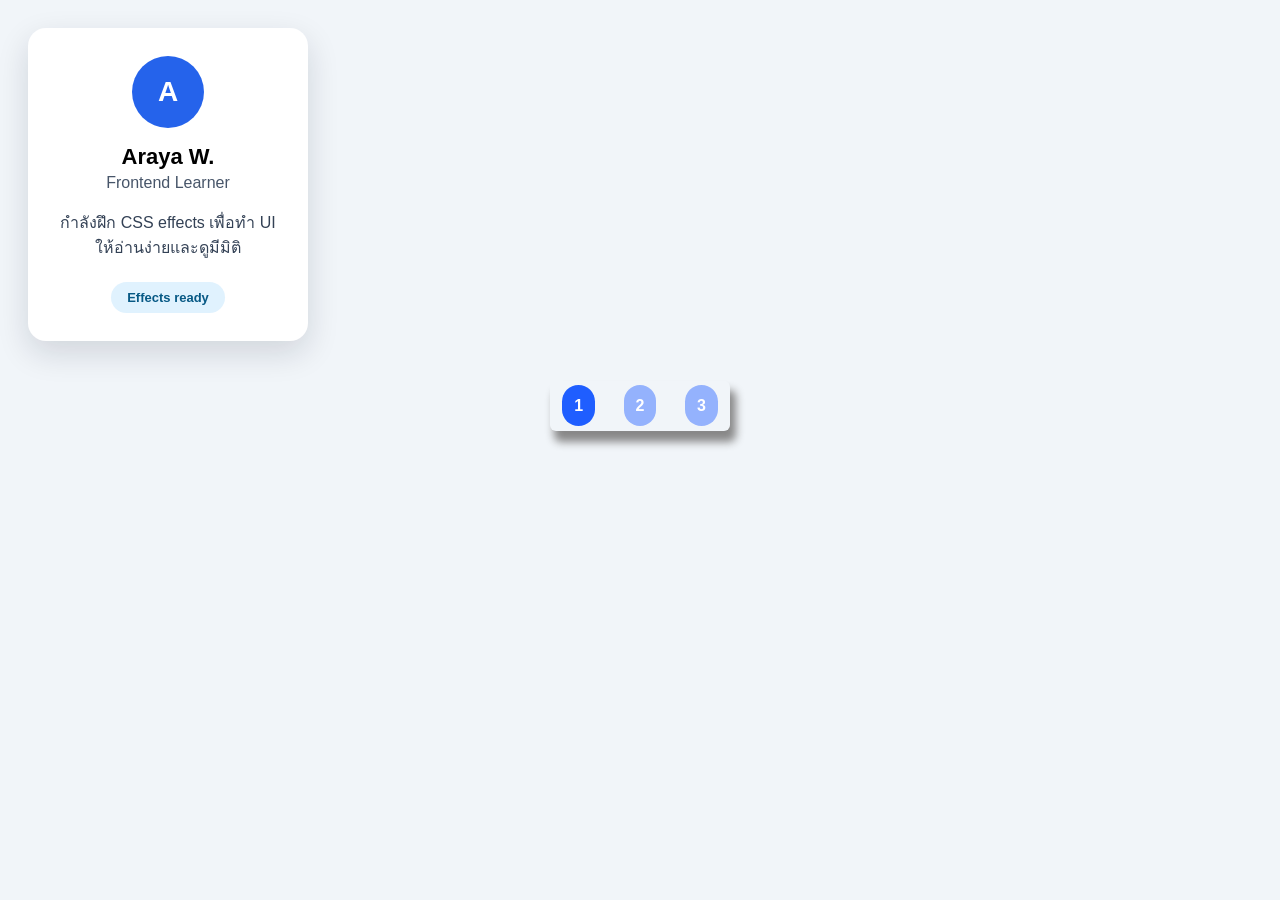
<file: index.html>
<!doctype html>
<html lang="en">
  <head>
    <meta charset="UTF-8" />
    <meta name="viewport" content="width=device-width, initial-scale=1.0" />
    <title>Effects & Visuals</title>
    <link rel="stylesheet" href="./workshop1.css" />
  </head>
  <body>
    <article class="profile-card">
      <div class="avatar">A</div>
      <h2 class="name">Araya W.</h2>
      <p class="role">Frontend Learner</p>
      <p class="bio">กำลังฝึก CSS effects เพื่อทำ UI ให้อ่านง่ายและดูมีมิติ</p>
      <span class="badge">Effects ready</span>
    </article>
    <div class="page-container">
      <div class="pagination">
        <a class="page active" href="./index.html">1</a>
        <a class="page" href="./workshop2.html">2</a>
        <a class="page" href="./workshop3.html">3</a>
      </div>
    </div>
  </body>
</html>
</file>
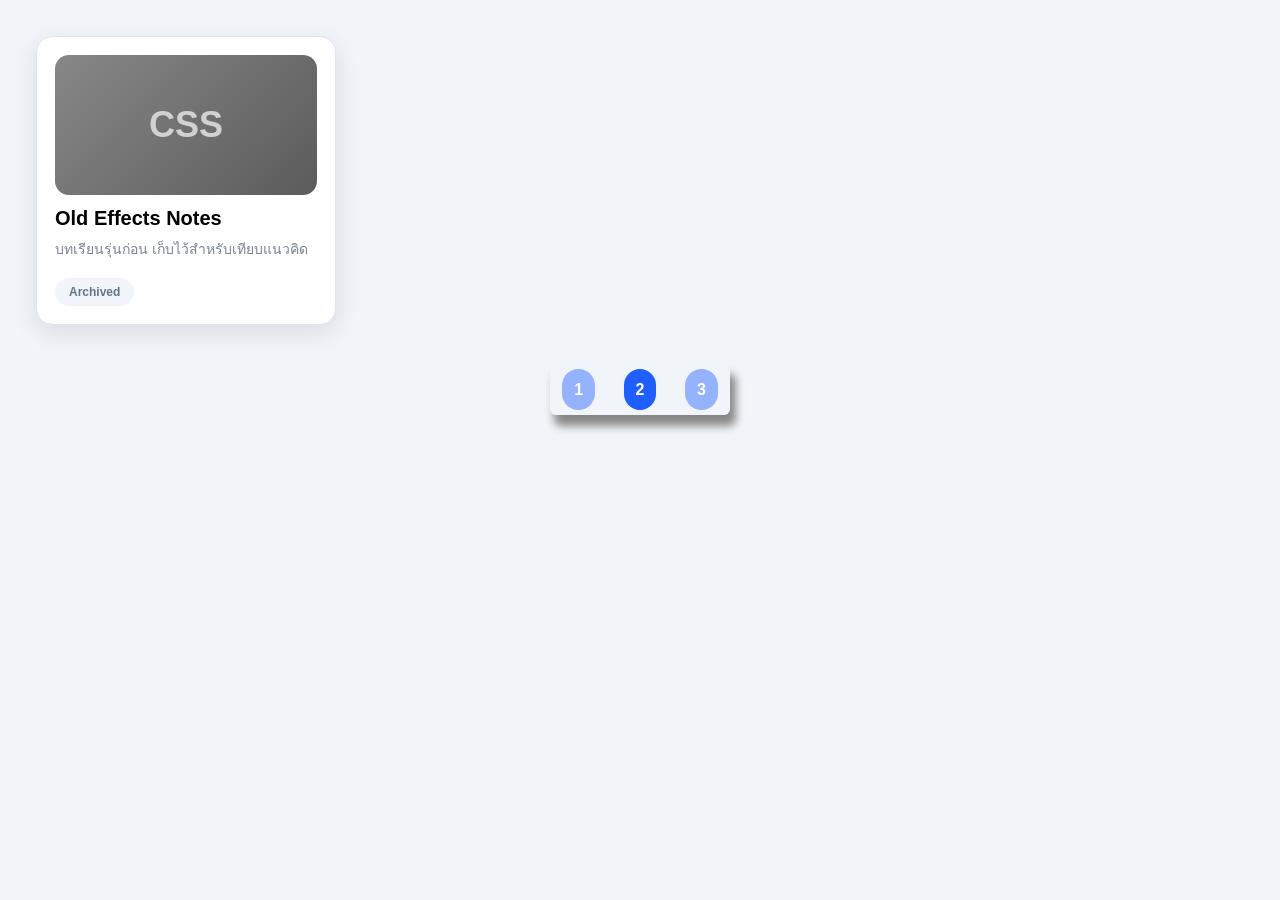
<file: workshop2.html>
<!doctype html>
<html lang="en">
  <head>
    <meta charset="UTF-8" />
    <meta name="viewport" content="width=device-width, initial-scale=1.0" />
    <title>Tile — filter</title>
    <link rel="stylesheet" href="./workshop2.css" />
  </head>
  <body>
    <article class="lesson-tile">
      <div class="cover">CSS</div>
      <h2>Old Effects Notes</h2>
      <p>บทเรียนรุ่นก่อน เก็บไว้สำหรับเทียบแนวคิด</p>
      <span class="status">Archived</span>
    </article>
    <div class="page-container">
      <div class="pagination">
        <a class="page" href="./index.html">1</a>
        <a class="page active" href="./workshop2.html">2</a>
        <a class="page" href="./workshop3.html">3</a>
      </div>
    </div>
  </body>
</html>
</file>
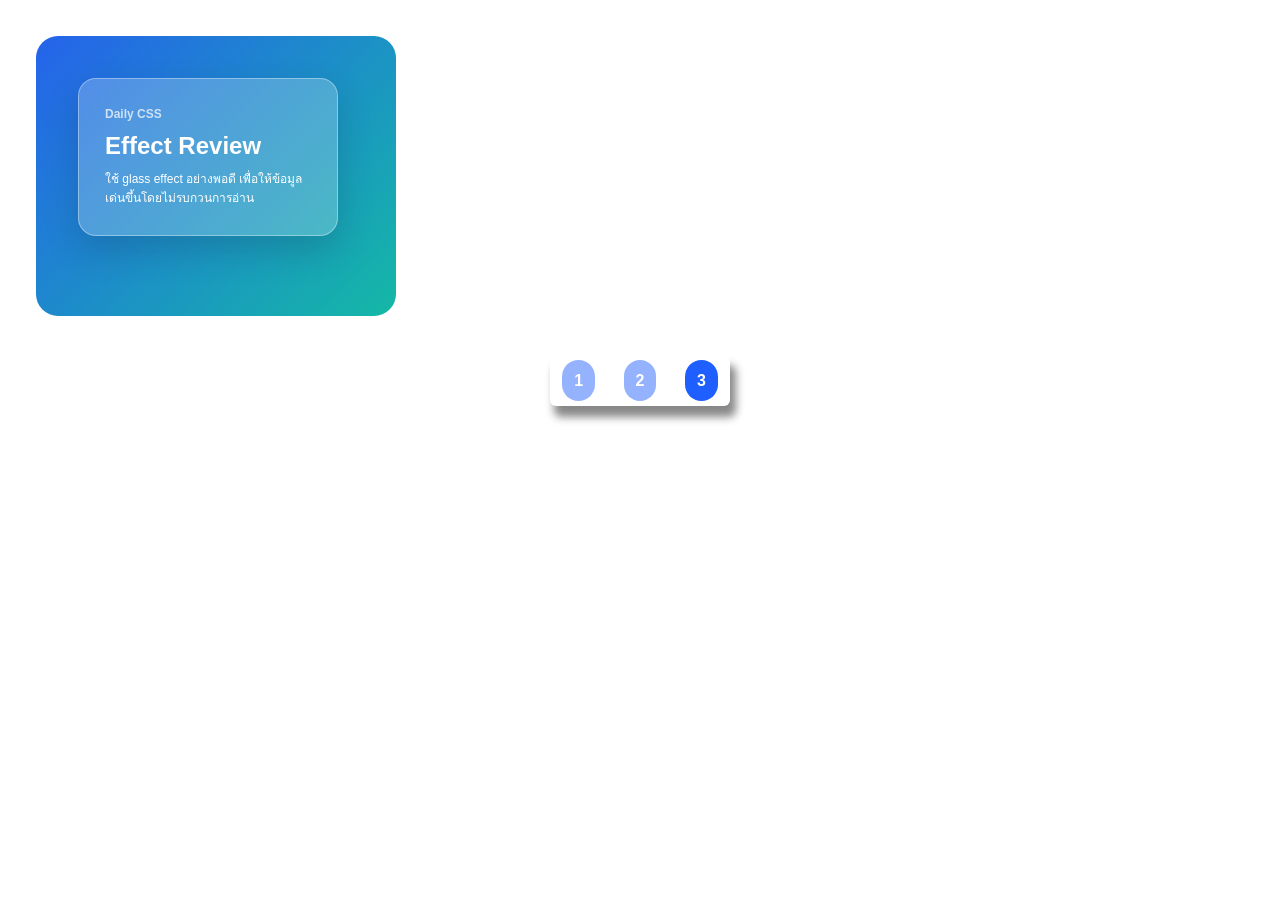
<file: workshop3.html>
<!doctype html>
<html lang="en">
  <head>
    <meta charset="UTF-8" />
    <meta name="viewport" content="width=device-width, initial-scale=1.0" />
    <title>Glass Notice Panel</title>
    <link rel="stylesheet" href="./workshop3.css" />
  </head>
  <body>
    <section class="scene">
      <article class="glass-panel">
        <p class="eyebrow">Daily CSS</p>
        <h2>Effect Review</h2>
        <p>
          ใช้ glass effect อย่างพอดี เพื่อให้ข้อมูลเด่นขึ้นโดยไม่รบกวนการอ่าน
        </p>
      </article>
    </section>
    <div class="page-container">
      <div class="pagination">
        <a class="page" href="./index.html">1</a>
        <a class="page" href="./workshop2.html">2</a>
        <a class="page active" href="./workshop3.html">3</a>
      </div>
    </div>
  </body>
</html>
</file>
<file: workshop1.css>
* {
  box-sizing: border-box;
  margin: 0;
  padding: 0;
  font-family: Arial, Helvetica, sans-serif;
}

body {
  background-color: #f1f5f9;
  padding: 28px;
}

.profile-card {
  text-align: center;
  width: 280px;
  box-shadow: 0 12px 32px rgba(15, 23, 42, 0.14);
  background-color: white;
  padding: 28px;
  border-radius: 18px;
}

.avatar {
  color: white;
  font-size: 28px;
  font-weight: 700;
  width: 72px;
  height: 72px;
  background-color: #2563eb;
  border-radius: 50%;
  margin: 0 auto 16px;
  line-height: 72px;
}

.name {
  font-size: 22px;
  margin-bottom: 4px;
}

.role {
  color: #475569;
  margin-bottom: 18px;
}

.bio {
  margin-bottom: 22px;
  color: #334155;
}

.badge {
  display: inline-block;
  background-color: #e0f2fe;
  padding: 8px 16px;
  color: #075985;
  border-radius: 999px;
  font-size: 13px;
  font-weight: 700;
}

/* PAGINATION */
.page-container {
  display: flex;
  justify-content: center;
}

.pagination {
  display: inline-block;
  margin-top: 40px;
  padding: 16px 0;
  border-radius: 6px;
  height: 50px;
  box-shadow: 5px 10px 8px 1px #888888;
}

.pagination .page {
  text-decoration: none;
  background-color: #94b2fd;
  color: white;
  padding: 12px;
  border-radius: 50px;
  margin: 12px;
  font-weight: 700;
}
.pagination .active {
  background-color: #1f5eff;
}

.pagination a:hover {
  background-color: #1f5eff;
}
</file>
<file: workshop2.css>
* {
  box-sizing: border-box;
  padding: 0;
  margin: 0;
}

body {
  padding: 36px;
  background-color: #f1f5f9;
  font-family: Arial, Helvetica, sans-serif;
}

.lesson-tile {
  width: 300px;
  border: 1px solid #dbe4ef;
  box-shadow: 0 8px 24px rgba(15, 23, 42, 0.1);
  border-radius: 16px;
  padding: 18px;
  background-color: white;
}

.cover {
  height: 140px;
  background: linear-gradient(135deg, #38bdf8, #6366f1);
  border-radius: 14px;
  color: white;
  font-size: 36px;
  font-weight: 700;
  line-height: 140px;
  text-align: center;
  filter: grayscale(100%) brightness(0.82);
}

h2 {
  margin-top: 12px;
  margin-bottom: 8px;
  font-size: 20px;
}

p {
  color: #475569;
  margin-bottom: 18px;
  opacity: 0.72;
  font-size: 14px;
}

.status {
  display: inline-block;
  padding: 7px 14px;
  background: #f1f5f9;
  color: #64748b;
  border-radius: 9999px;
  font-size: 12px;
  font-weight: 700;
}

/* PAGINATION */
.page-container {
  display: flex;
  justify-content: center;
}

.pagination {
  display: inline-block;
  margin-top: 40px;
  padding: 16px 0;
  border-radius: 6px;
  height: 50px;
  box-shadow: 5px 10px 8px 1px #888888;
}

.pagination .page {
  text-decoration: none;
  background-color: #94b2fd;
  color: white;
  padding: 12px;
  border-radius: 50px;
  margin: 12px;
  font-weight: 700;
}
.pagination .active {
  background-color: #1f5eff;
}

.pagination a:hover {
  background-color: #1f5eff;
}
</file>
<file: workshop3.css>
* {
  box-sizing: border-box;
  padding: 0;
  margin: 0;
  font-family: Arial, Helvetica, sans-serif;
}

body {
  margin: 36px;
}

.scene {
  width: 360px;
  height: 280px;
  padding: 42px;
  background: linear-gradient(135deg, #2563eb, #14b8a6);
  border-radius: 22px;
}

.glass-panel {
  width: 260px;
  padding: 26px;
  background-color: rgba(255, 255, 255, 0.22);
  color: white;
  border: 1px solid rgba(255, 255, 255, 0.36);
  border-radius: 18px;
  box-shadow: 0 14px 34px rgba(15, 23, 42, 0.18);
}

.eyebrow {
  margin-bottom: 8px;
  font-size: 12px;
  font-weight: 700;
  opacity: 0.72;
}

h2 {
  margin-bottom: 10px;
}

p {
  font-size: 12px;
  line-height: 1.6;
}

/* PAGINATION */
.page-container {
  display: flex;
  justify-content: center;
}

.pagination {
  display: inline-block;
  margin-top: 40px;
  padding: 16px 0;
  border-radius: 6px;
  height: 50px;
  box-shadow: 5px 10px 8px 1px #888888;
}

.pagination .page {
  text-decoration: none;
  background-color: #94b2fd;
  color: white;
  padding: 12px;
  border-radius: 50px;
  margin: 12px;
  font-weight: 700;
}
.pagination .active {
  background-color: #1f5eff;
}

.pagination a:hover {
  background-color: #1f5eff;
}
</file>
